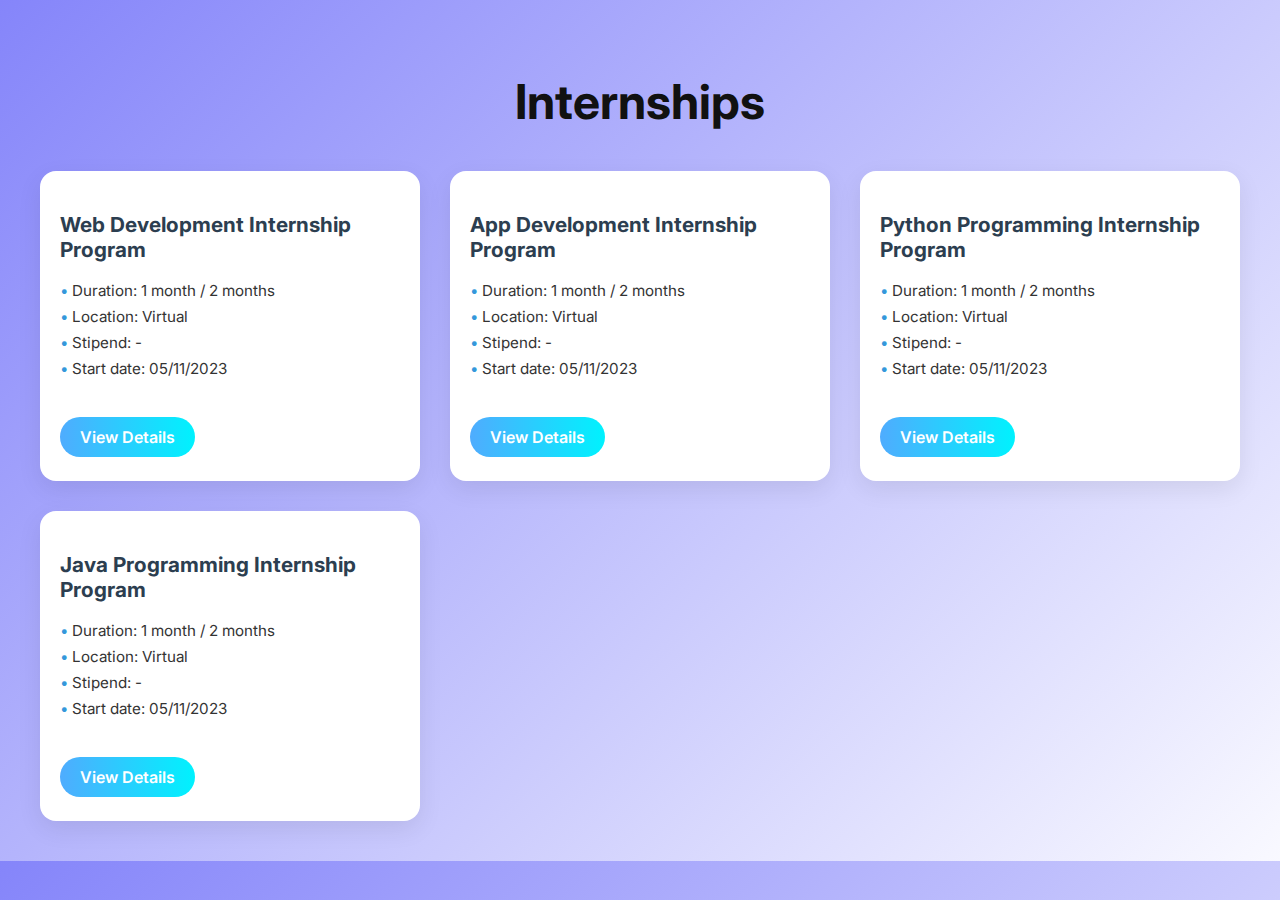
<file: index.html>
<!DOCTYPE html>
<html lang="en">
<head>
  <meta charset="UTF-8">
  <title>Internships</title>
  <link href="https://fonts.googleapis.com/css2?family=Inter:wght@400;600;800&display=swap" rel="stylesheet">
  <style>
    body {
      margin: 0;
      padding: 40px;
      font-family: 'Inter', sans-serif;
      background: linear-gradient(135deg, #8585fa, #f9f9ff);
      color: #333;
    }

    h1 {
      text-align: center;
      font-size: 3rem;
      margin-bottom: 40px;
      color: #111;
    }

    .container {
      display: grid;
      grid-template-columns: repeat(auto-fit, minmax(280px, 1fr));
      gap: 30px;
      max-width: 1200px;
      margin: auto;
    }

    .card {
      background: #fff;
      border-radius: 16px;
      box-shadow: 0 8px 24px rgba(0, 0, 0, 0.08);
      padding: 24px 20px;
      transition: transform 0.3s ease, box-shadow 0.3s ease;
    }

    .card:hover {
      transform: translateY(-8px);
      box-shadow: 0 12px 32px rgba(0, 0, 0, 0.1);
    }

    .card h2 {
      font-size: 1.3rem;
      font-weight: 700;
      margin-bottom: 16px;
      color: #2c3e50;
    }

    .card ul {
      list-style: none;
      padding: 0;
      line-height: 1.7;
      font-size: 0.95rem;
    }

    .card ul li::before {
      content: '• ';
      color: #3498db;
    }

    .btn {
      margin-top: 20px;
      display: inline-block;
      background: linear-gradient(to right, #4facfe, #00f2fe);
      color: #fff;
      padding: 10px 20px;
      border-radius: 30px;
      text-decoration: none;
      font-weight: 600;
      transition: background 0.3s ease;
    }

    .btn:hover {
      background: linear-gradient(to right, #00f2fe, #4facfe);
    }
  </style>
</head>
<body>
  <h1>Internships</h1>
  <div class="container">

    <div class="card">
      <h2>Web Development Internship Program</h2>
      <ul>
        <li>Duration: 1 month / 2 months</li>
        <li>Location: Virtual</li>
        <li>Stipend: -</li>
        <li>Start date: 05/11/2023</li>
      </ul>
      <a href="web-details.html" class="btn">View Details</a>
    </div>

    <div class="card">
      <h2>App Development Internship Program</h2>
      <ul>
        <li>Duration: 1 month / 2 months</li>
        <li>Location: Virtual</li>
        <li>Stipend: -</li>
        <li>Start date: 05/11/2023</li>
      </ul>
      <a href="app-details.html" class="btn">View Details</a>
    </div>

    <div class="card">
      <h2>Python Programming Internship Program</h2>
      <ul>
        <li>Duration: 1 month / 2 months</li>
        <li>Location: Virtual</li>
        <li>Stipend: -</li>
        <li>Start date: 05/11/2023</li>
      </ul>
      <a href="python-details.html" class="btn">View Details</a>
    </div>

    <div class="card">
      <h2>Java Programming Internship Program</h2>
      <ul>
        <li>Duration: 1 month / 2 months</li>
        <li>Location: Virtual</li>
        <li>Stipend: -</li>
        <li>Start date: 05/11/2023</li>
      </ul>
      <a href="java-details.html" class="btn">View Details</a>
    </div>

  </div>
</body>
</html>
</file>
